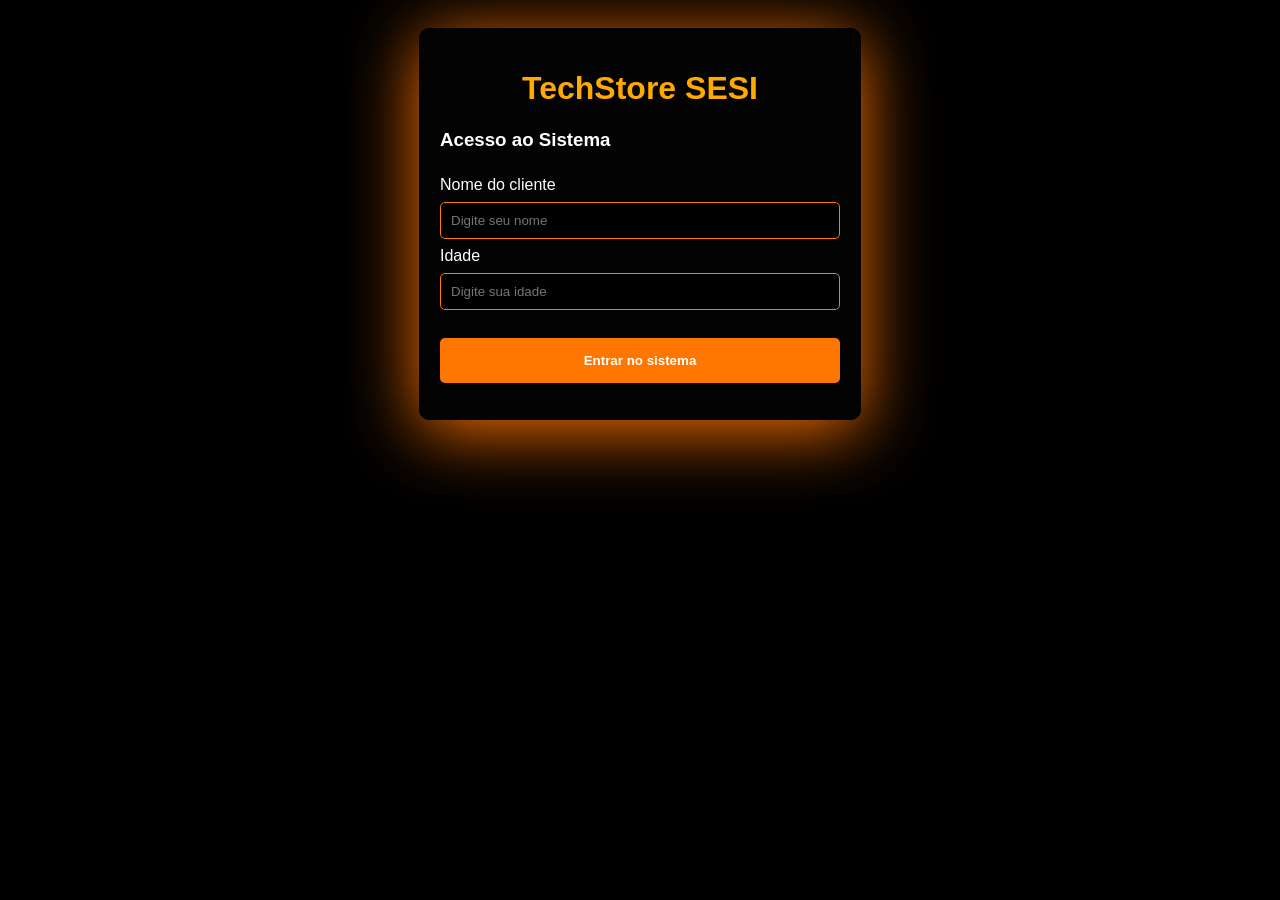
<file: index.html>
<!DOCTYPE html>
<html lang="pt-br">
<head>
    <meta charset="UTF-8">
    <meta name="viewport" content="width=device-width, initial-scale=1.0">
    <title>TechStore SESI - Acesso</title>
    <link rel="stylesheet" href="style.css">
</head>
<body>
    <div class="container">

        <h1>TechStore SESI</h1>

        <section class="formulario">

            <h3>Acesso ao Sistema</h3>

            <label for="inputNome">Nome do cliente</label>
            <input type="text" id="inputNome" placeholder="Digite seu nome" required>

            <label for="inputIdade">Idade</label>
            <input type="number" id="inputIdade" placeholder="Digite sua idade" min="0" required>

            <button onclick="validarAcesso()">
                Entrar no sistema
            </button>

        </section>

        <p id="mensagem"></p>

    </div>

    <script src="começo.js"></script>
</body>
</html>
</file>
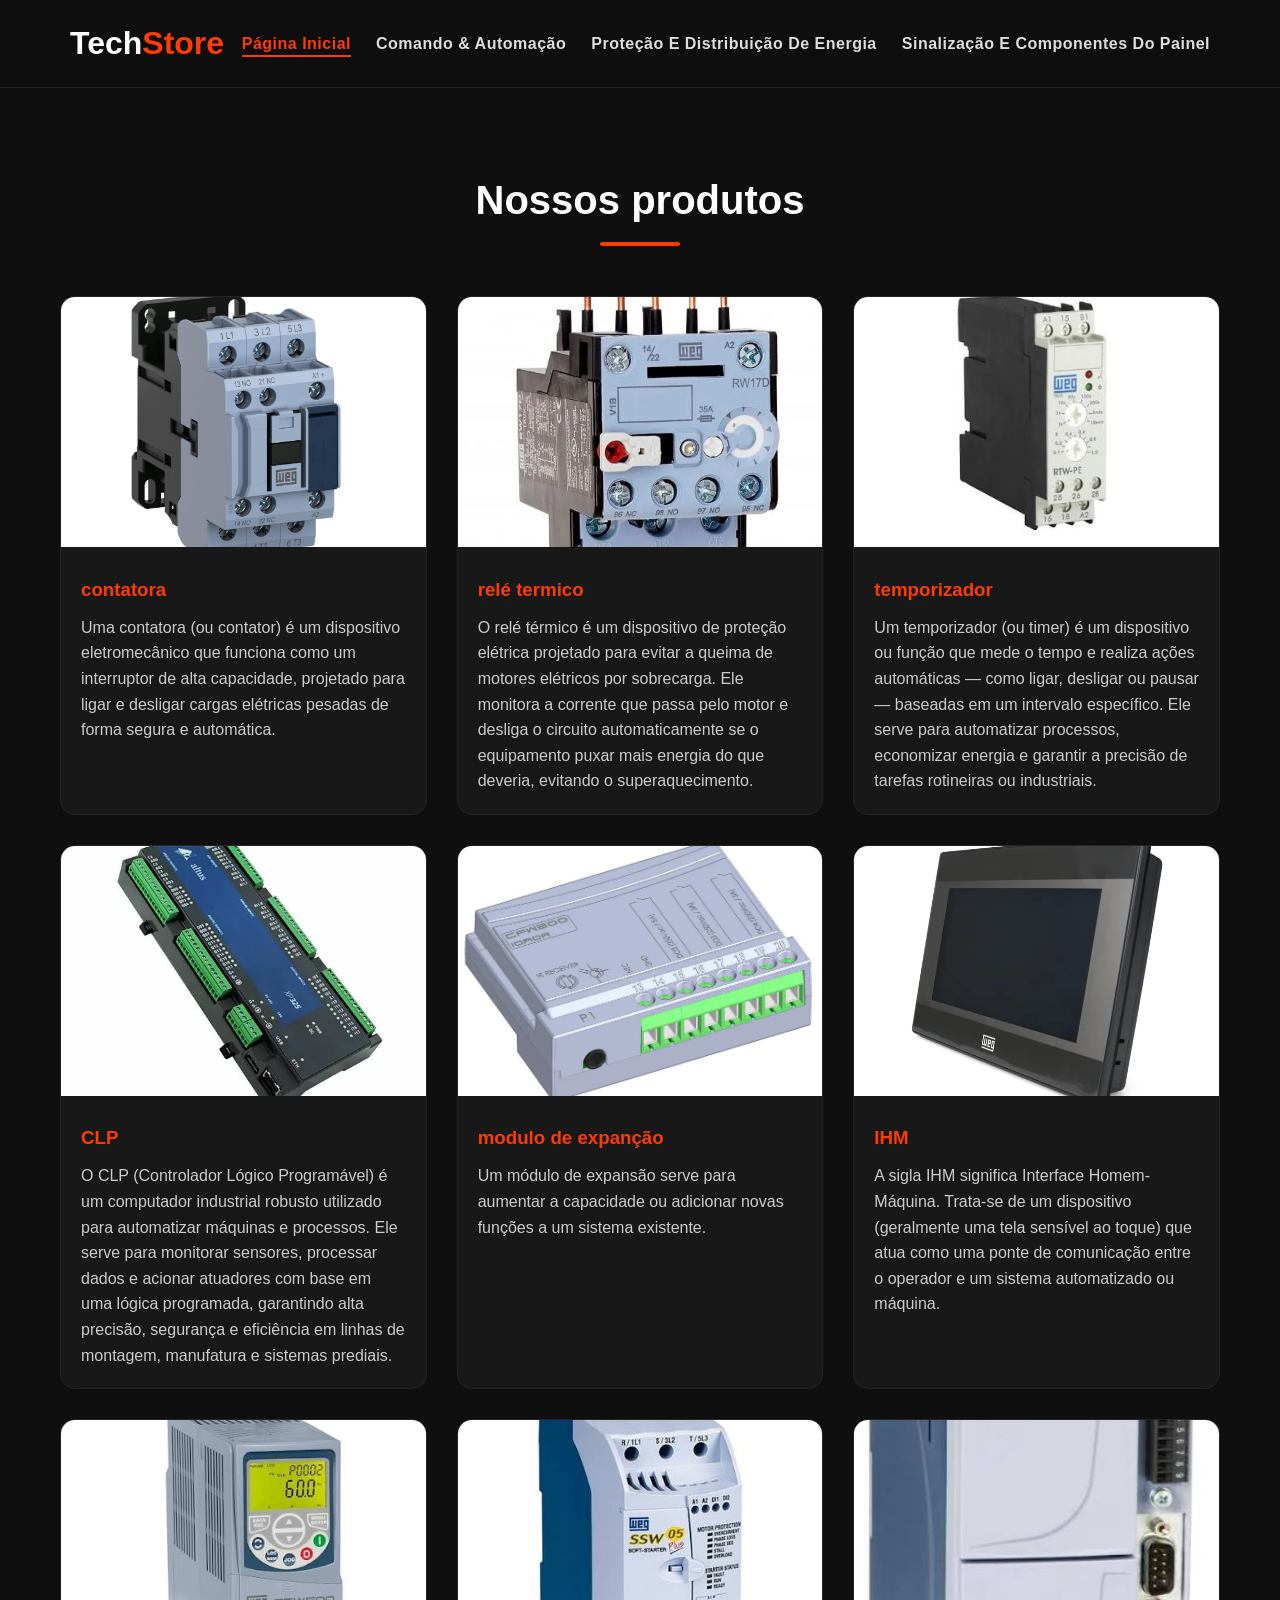
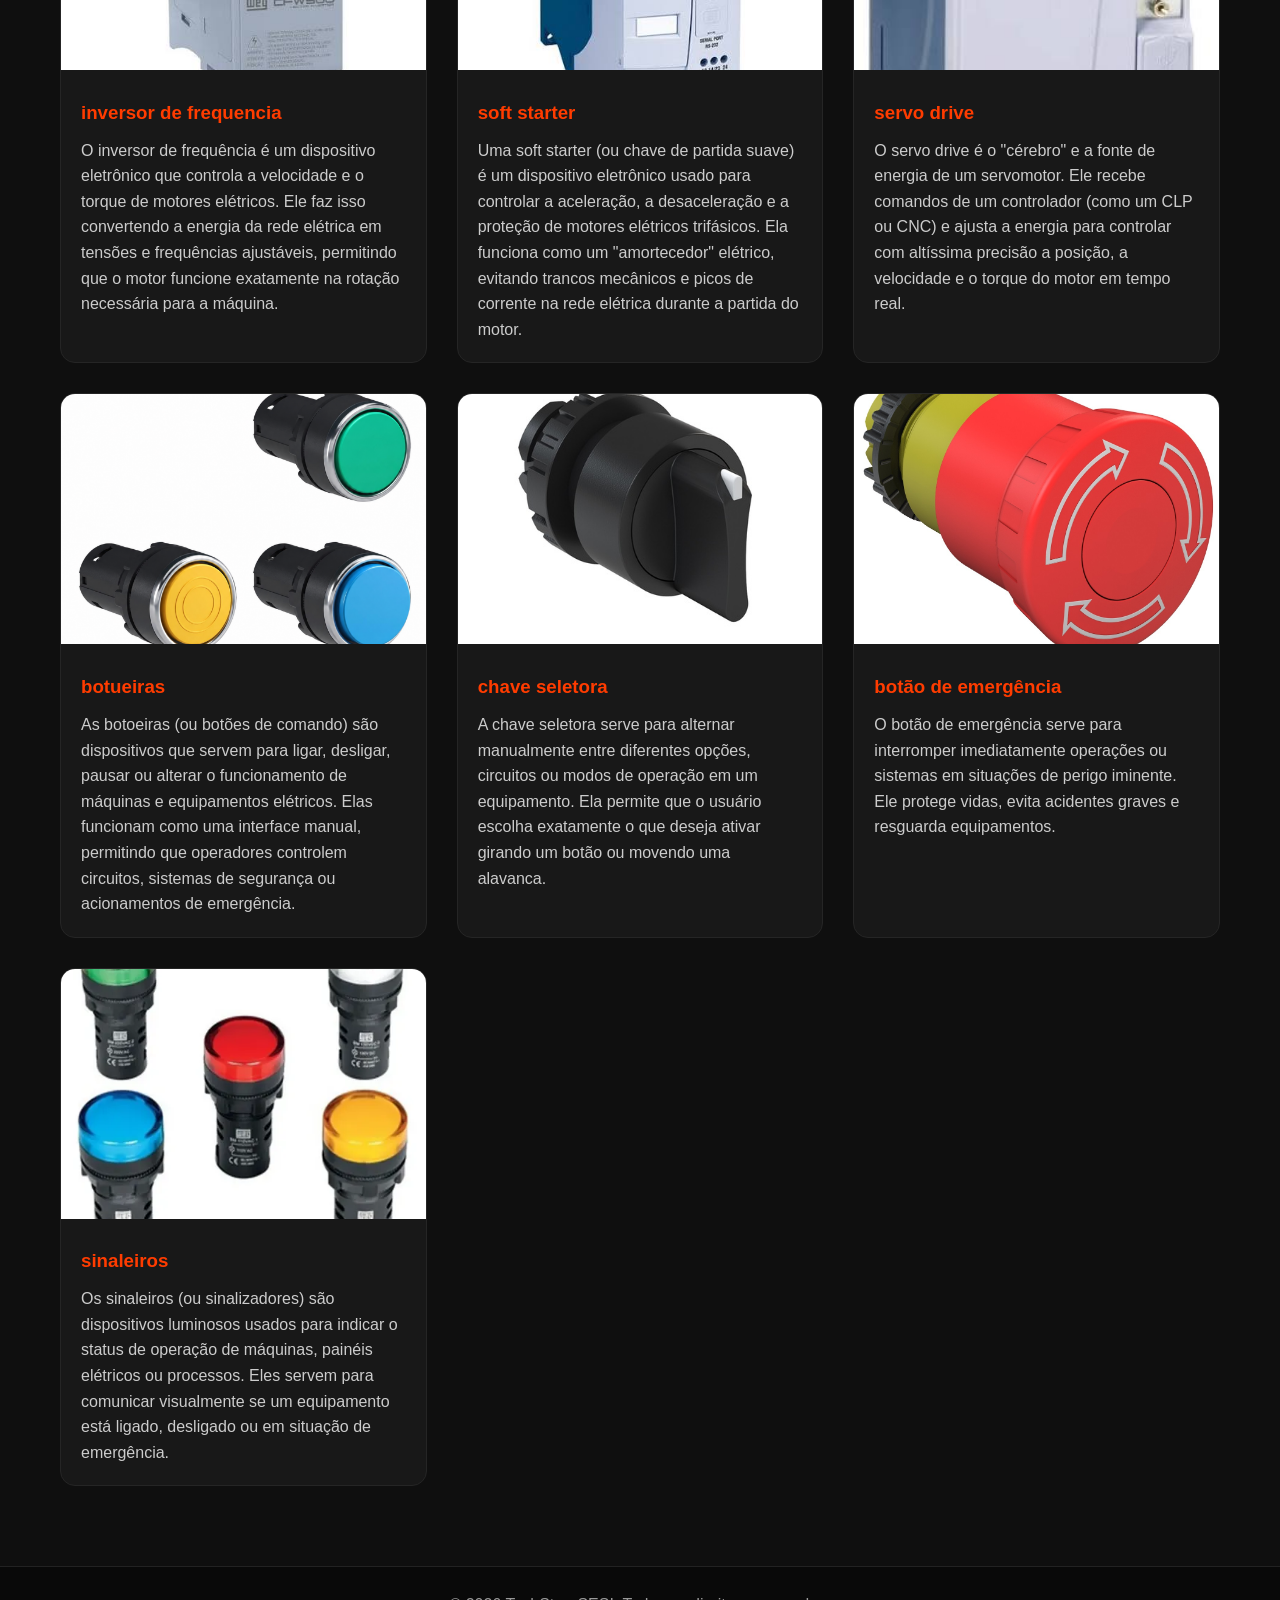
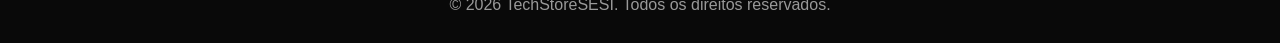
<file: comando_e_automacao.html>
<!DOCTYPE html>
<html lang="pt-BR">
<head>
    <meta charset="UTF-8">
    <meta name="viewport" content="width=device-width, initial-scale=1.0">
    <title>TechStore_SESI | Modelos</title>
    <link rel="stylesheet" href="trabaio.css">
</head>
<body>

    <header>
        <nav class="navbar">
            <div class="logo">
                <h1>Tech<span>Store</span></h1>
            </div>
            <ul class="nav-links">
                <li><a href="trabaio.html" class="active">Página Inicial</a></li>
                <li><a href="comando_e_automacao.html">Comando & Automação</a></li>
                <li><a href="protecao_e_distribuicao_alimentação.html">Proteção e Distribuição de Energia</a></li>
                <li><a href="sinalizacao_e_componentes_do_painel.html">Sinalização e Componentes do Painel</a></li>
            </ul>
        </nav>
    </header>

    <main class="container">
        <h2 class="section-title">Nossos produtos</h2>
        
        <div class="motos-grid">
            


            <div class="moto-card">
                <img src="contatora.jpg" alt="Moto Adventure" class="moto-img">
                <div class="moto-info">
                    <h3>contatora</h3>
                    <p>Uma contatora (ou contator) é um dispositivo eletromecânico que funciona como um interruptor de alta capacidade, projetado para ligar e desligar cargas elétricas pesadas de forma segura e automática.</p>
                </div>
            </div>

            <div class="moto-card">
                <img src="rele termico1.png" alt="Moto Custom" class="moto-img">
                <div class="moto-info">
                    <h3>relé termico</h3>
                    <p>O relé térmico é um dispositivo de proteção elétrica projetado para evitar a queima de motores elétricos por sobrecarga. Ele monitora a corrente que passa pelo motor e desliga o circuito automaticamente se o equipamento puxar mais energia do que deveria, evitando o superaquecimento.</p>
                </div>
            </div>

            <div class="moto-card">
                <img src="temporizador.jpg" alt="Moto Custom" class="moto-img">
                <div class="moto-info">
                    <h3>temporizador</h3>
                    <p>Um temporizador (ou timer) é um dispositivo ou função que mede o tempo e realiza ações automáticas — como ligar, desligar ou pausar — baseadas em um intervalo específico. Ele serve para automatizar processos, economizar energia e garantir a precisão de tarefas rotineiras ou industriais.</p>
                </div>
            </div>

            <div class="moto-card">
                <img src="CLP.webp" alt="Moto Custom" class="moto-img">
                <div class="moto-info">
                    <h3>CLP</h3>
                    <p>O CLP (Controlador Lógico Programável) é um computador industrial robusto utilizado para automatizar máquinas e processos. Ele serve para monitorar sensores, processar dados e acionar atuadores com base em uma lógica programada, garantindo alta precisão, segurança e eficiência em linhas de montagem, manufatura e sistemas prediais.</p>
                </div>
            </div>

            <div class="moto-card">
                <img src="modulo de expanção.webp" alt="Moto Custom" class="moto-img">
                <div class="moto-info">
                    <h3>modulo de expanção</h3>
                    <p>Um módulo de expansão serve para aumentar a capacidade ou adicionar novas funções a um sistema existente.</p>
                </div>
            </div>

            <div class="moto-card">
                <img src="IHM.webp" alt="Honda Africa Twin" class="moto-img">
                <div class="moto-info">
                    <h3>IHM</h3>
                    <p>A sigla IHM significa Interface Homem-Máquina. Trata-se de um dispositivo (geralmente uma tela sensível ao toque) que atua como uma ponte de comunicação entre o operador e um sistema automatizado ou máquina.</p>
                </div>
            </div>

            <div class="moto-card">
                <img src="inversor de frequencia.jpg" alt="Honda Africa Twin" class="moto-img">
                <div class="moto-info">
                    <h3>inversor de frequencia</h3>
                    <p>O inversor de frequência é um dispositivo eletrônico que controla a velocidade e o torque de motores elétricos. Ele faz isso convertendo a energia da rede elétrica em tensões e frequências ajustáveis, permitindo que o motor funcione exatamente na rotação necessária para a máquina.</p>
                </div>
            </div>

            <div class="moto-card">
                <img src="soft starter.jpg" alt="Moto Custom" class="moto-img">
                <div class="moto-info">
                    <h3>soft starter</h3>
                    <p>Uma soft starter (ou chave de partida suave) é um dispositivo eletrônico usado para controlar a aceleração, a desaceleração e a proteção de motores elétricos trifásicos. Ela funciona como um "amortecedor" elétrico, evitando trancos mecânicos e picos de corrente na rede elétrica durante a partida do motor.</p>
                </div>
            </div>

            <div class="moto-card">
                <img src="servo drive.jpg" alt="Moto Custom" class="moto-img">
                <div class="moto-info">
                    <h3>servo drive</h3>
                    <p>O servo drive é o "cérebro" e a fonte de energia de um servomotor. Ele recebe comandos de um controlador (como um CLP ou CNC) e ajusta a energia para controlar com altíssima precisão a posição, a velocidade e o torque do motor em tempo real.</p>
                </div>
            </div>

            <div class="moto-card">
                <img src="botueiras1.png" alt="Moto Custom" class="moto-img">
                <div class="moto-info">
                    <h3>botueiras</h3>
                    <p>As botoeiras (ou botões de comando) são dispositivos que servem para ligar, desligar, pausar ou alterar o funcionamento de máquinas e equipamentos elétricos. Elas funcionam como uma interface manual, permitindo que operadores controlem circuitos, sistemas de segurança ou acionamentos de emergência.</p>
                </div>
            </div>
            
            <div class="moto-card">
                <img src="chave_seletora.jpg" alt="Suzuki V-Strom 650" class="moto-img">
                <div class="moto-info">
                    <h3>chave seletora</h3>
                    <p>A chave seletora serve para alternar manualmente entre diferentes opções, circuitos ou modos de operação em um equipamento. Ela permite que o usuário escolha exatamente o que deseja ativar girando um botão ou movendo uma alavanca.</p>
                </div>
            </div>

            <div class="moto-card">
                <img src="botão de emrgência.jpg" alt="Suzuki V-Strom 650" class="moto-img">
                <div class="moto-info">
                    <h3>botão de emergência</h3>
                    <p>O botão de emergência serve para interromper imediatamente operações ou sistemas em situações de perigo iminente. Ele protege vidas, evita acidentes graves e resguarda equipamentos.</p>
                </div>
            </div>

            <div class="moto-card">
                <img src="sinaleiros.webp" alt="Suzuki V-Strom 650" class="moto-img">
                <div class="moto-info">
                    <h3>sinaleiros</h3>
                    <p>Os sinaleiros (ou sinalizadores) são dispositivos luminosos usados para indicar o status de operação de máquinas, painéis elétricos ou processos. Eles servem para comunicar visualmente se um equipamento está ligado, desligado ou em situação de emergência.</p>
                </div>
            </div>
           
         
            
        </div>
      
    </main>

    <footer>
        <p>&copy; 2026 TechStoreSESI. Todos os direitos reservados.</p>
    </footer>

</body>
</html>
</file>
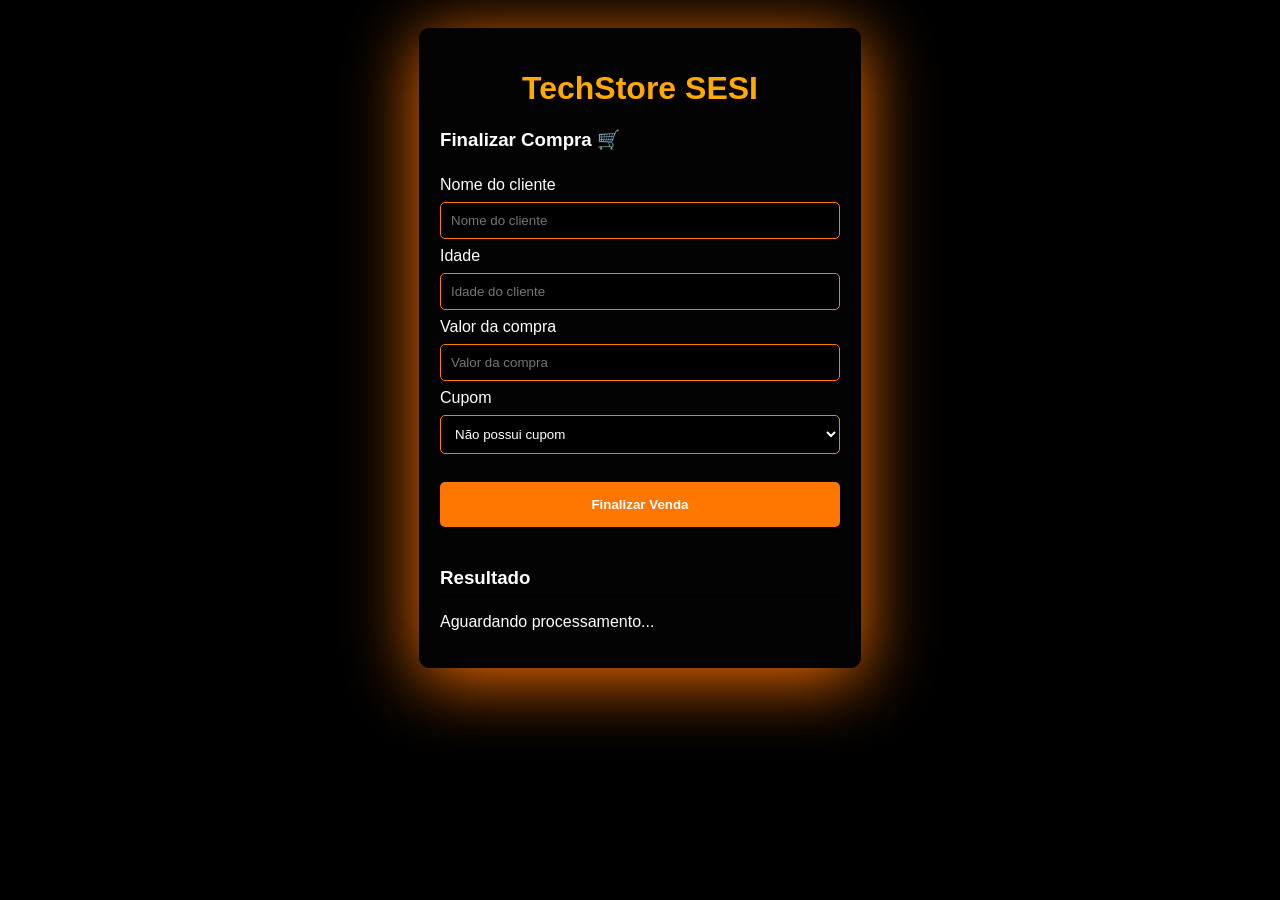
<file: finalizar.html>
<!DOCTYPE html>
<html lang="pt-br">
<head>
    <meta charset="UTF-8">
    <meta name="viewport" content="width=device-width, initial-scale=1.0">
    <title>TechStore SESI | Finalizar Compra</title>
    <link rel="stylesheet" href="style.css">
</head>
<body>

<div class="container">
    <h1>TechStore SESI</h1>

    <section class="formulario">

        <h3>Finalizar Compra 🛒</h3>

        <label for="inputNome">Nome do cliente</label>
        <input type="text" id="inputNome" placeholder="Nome do cliente">

        <label for="inputIdade">Idade</label>
        <input type="number" id="inputIdade" placeholder="Idade do cliente" min="0">

        <label for="inputValor">Valor da compra</label>
        <input type="number" id="inputValor" placeholder="Valor da compra">

        <label for="inputCupom">Cupom</label>
        <select id="inputCupom">
            <option value="false">Não possui cupom</option>
            <option value="true">Possui cupom (15% OFF)</option>
        </select>

        <button id="btnfinalizar" onclick="executarSistema()">
            Finalizar Venda
        </button>

    </section>

    <hr>

    <section id="feedback">

        <h3>Resultado</h3>

        <p id="mensagem-autorizacao">Aguardando processamento...</p>

        <div id="venda-concluida" style="display:none; color:green; font-weight:bold; font-size:18px; margin-top:10px;">
            ✅ VENDA CONCLUÍDA COM SUCESSO!
        </div>

        <div id="relatorio-final" class="card" style="display:none;"></div>

    </section>
</div>

<script src="final.js"></script>

</body>
</html>
</file>
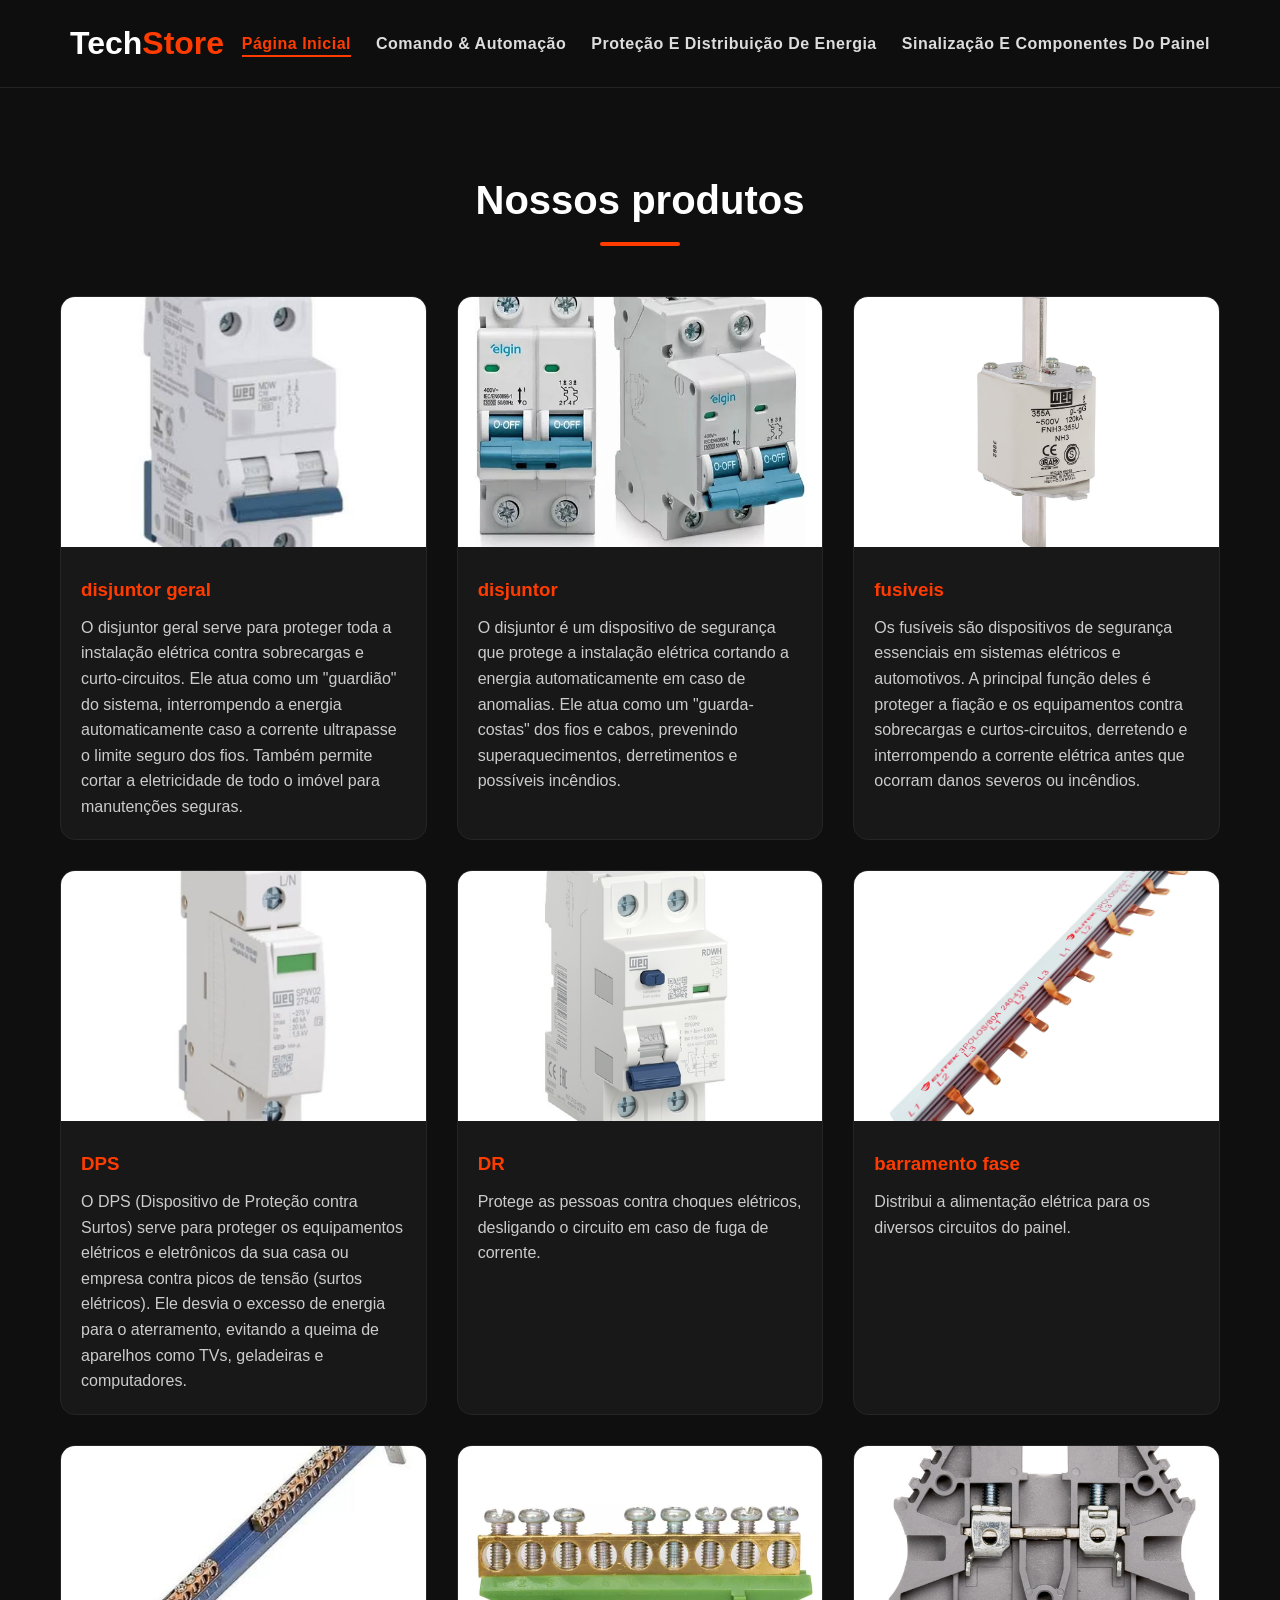
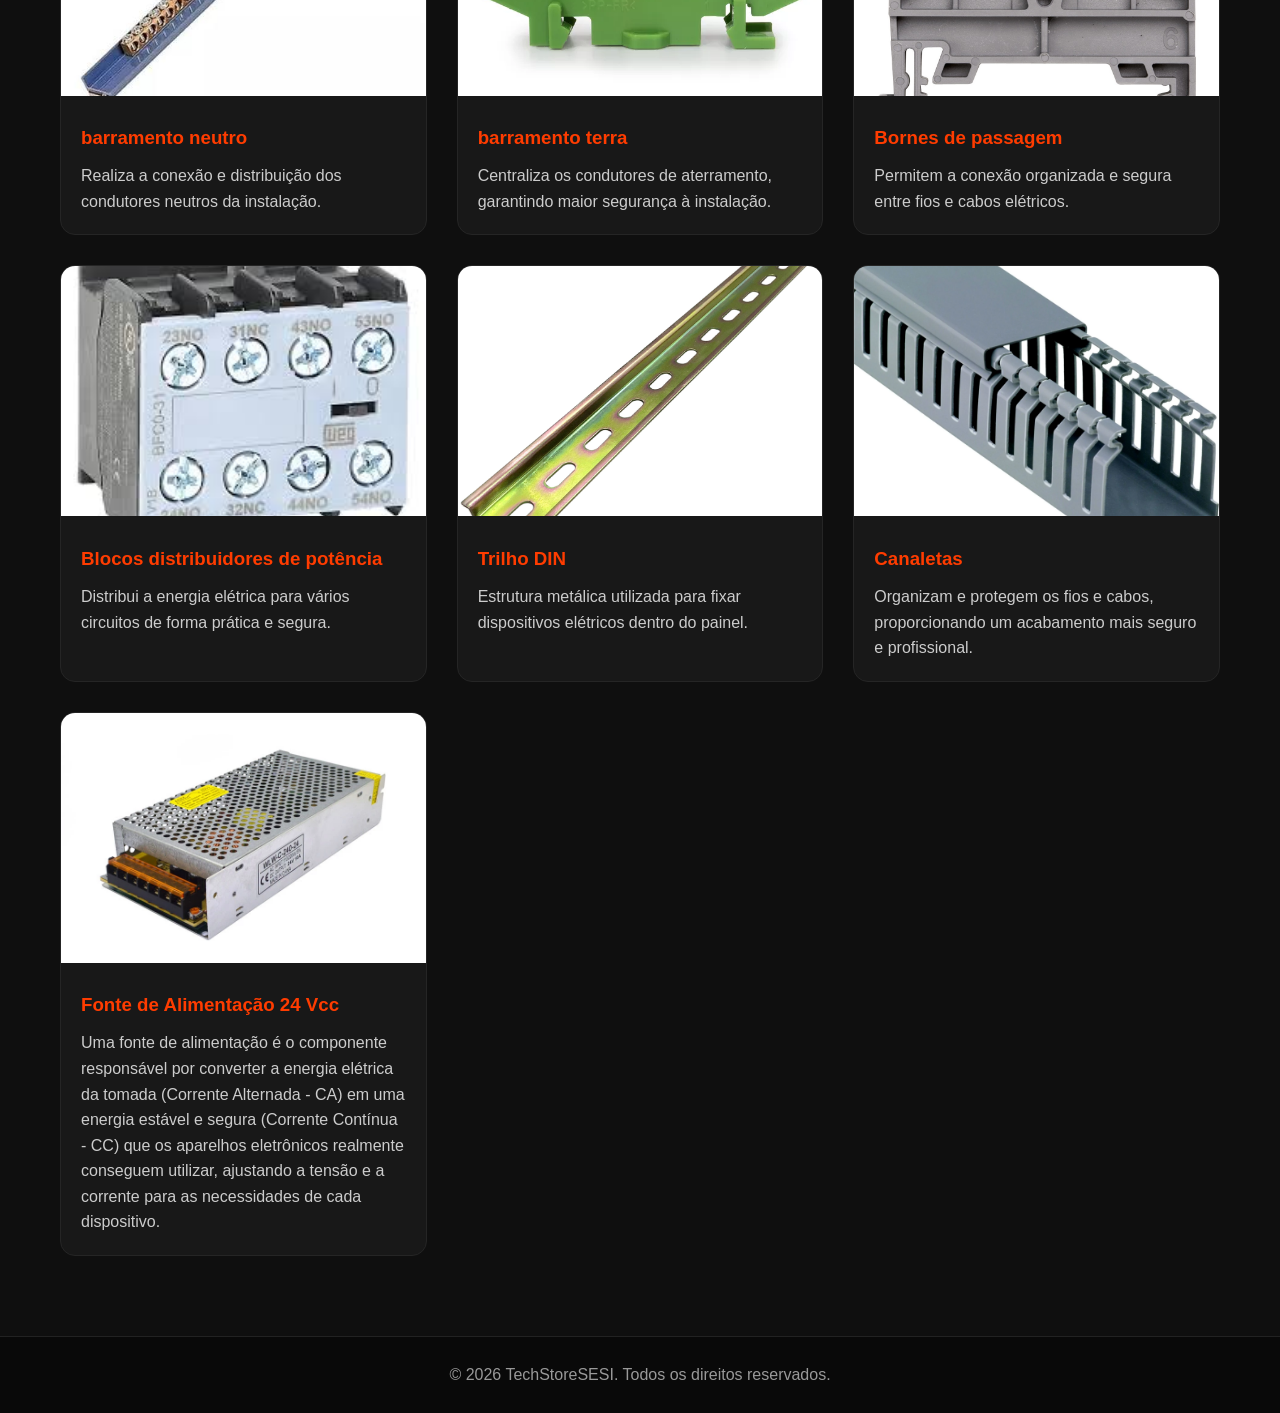
<file: protecao_e_distribuicao_alimentação.html>
<!DOCTYPE html>
<html lang="pt-BR">
<head>
    <meta charset="UTF-8">
    <meta name="viewport" content="width=device-width, initial-scale=1.0">
    <title>TechStore_SESI | Modelos</title>
    <link rel="stylesheet" href="trabaio.css">
</head>
<body>

    <header>
        <nav class="navbar">
            <div class="logo">
                <h1>Tech<span>Store</span></h1>
            </div>
            <ul class="nav-links">
                <li><a href="trabaio.html" class="active">Página Inicial</a></li>
                <li><a href="comando_e_automacao.html">Comando & Automação</a></li>
                <li><a href="protecao_e_distribuicao_alimentação.html">Proteção e Distribuição de Energia</a></li>
                <li><a href="sinalizacao_e_componentes_do_painel.html">Sinalização e Componentes do Painel</a></li>
            </ul>
    </header>

    <main class="container">
        <h2 class="section-title">Nossos produtos</h2>
        
        <div class="motos-grid">
            <div class="moto-card">
                <img src="disjuntor geral.webp" alt="Moto Esportiva" class="moto-img">
                <div class="moto-info">
                    <h3>disjuntor geral</h3>
                    <p>O disjuntor geral serve para proteger toda a instalação elétrica contra sobrecargas e curto-circuitos. Ele atua como um "guardião" do sistema, interrompendo a energia automaticamente caso a corrente ultrapasse o limite seguro dos fios. Também permite cortar a eletricidade de todo o imóvel para manutenções seguras.</p>
                </div>
            </div>

            <div class="moto-card">
                <img src="disjuntor.webp" alt="Moto Custom" class="moto-img">
                <div class="moto-info">
                    <h3>disjuntor</h3>
                    <p>O disjuntor é um dispositivo de segurança que protege a instalação elétrica cortando a energia automaticamente em caso de anomalias. Ele atua como um "guarda-costas" dos fios e cabos, prevenindo superaquecimentos, derretimentos e possíveis incêndios.</p>
                </div>
            </div>


            <div class="moto-card">
                <img src="fusiveis.jpg" alt="Moto Adventure" class="moto-img">
                <div class="moto-info">
                    <h3>fusiveis</h3>
                    <p>Os fusíveis são dispositivos de segurança essenciais em sistemas elétricos e automotivos. A principal função deles é proteger a fiação e os equipamentos contra sobrecargas e curtos-circuitos, derretendo e interrompendo a corrente elétrica antes que ocorram danos severos ou incêndios.</p>
                </div>
            </div>

            <div class="moto-card">
                <img src="DPS.webp" alt="Moto Custom" class="moto-img">
                <div class="moto-info">
                    <h3>DPS</h3>
                    <p>O DPS (Dispositivo de Proteção contra Surtos) serve para proteger os equipamentos elétricos e eletrônicos da sua casa ou empresa contra picos de tensão (surtos elétricos). Ele desvia o excesso de energia para o aterramento, evitando a queima de aparelhos como TVs, geladeiras e computadores.</p>
                </div>
            </div>

            <div class="moto-card">
                <img src="DR.jpg" alt="Moto Custom" class="moto-img">
                <div class="moto-info">
                    <h3>DR </h3>
                    <p>Protege as pessoas contra choques elétricos, desligando o circuito em caso de fuga de corrente.</p>
                </div>
            </div>

            <div class="moto-card">
                <img src="barramento fase.webp" alt="Moto Custom" class="moto-img">
                <div class="moto-info">
                    <h3>barramento fase </h3>
                    <p>Distribui a alimentação elétrica para os diversos circuitos do painel.</p>
                </div>
            </div>

            <div class="moto-card">
                <img src="barramento neutro.jpg" alt="Moto Custom" class="moto-img">
                <div class="moto-info">
                    <h3>barramento neutro</h3>
                    <p>Realiza a conexão e distribuição dos condutores neutros da instalação.</p>
                </div>
            </div>

            <div class="moto-card">
                <img src="barramento terra.webp" alt="Honda Africa Twin" class="moto-img">
                <div class="moto-info">
                    <h3>barramento terra</h3>
                    <p>Centraliza os condutores de aterramento, garantindo maior segurança à instalação.</p>
                </div>
            </div>

            <div class="moto-card">
                <img src="Bornes de passagem.jpg" alt="Honda Africa Twin" class="moto-img">
                <div class="moto-info">
                    <h3>Bornes de passagem</h3>
                    <p>Permitem a conexão organizada e segura entre fios e cabos elétricos.</p>
                </div>
            </div>

            <div class="moto-card">
                <img src="Blocos distribuidores de potência.jpg" alt="Moto Custom" class="moto-img">
                <div class="moto-info">
                    <h3>Blocos distribuidores de potência</h3>
                    <p>Distribui a energia elétrica para vários circuitos de forma prática e segura.</p>
                </div>
            </div>

            <div class="moto-card">
                <img src="Trilho DIN.webp" alt="Moto Custom" class="moto-img">
                <div class="moto-info">
                    <h3>Trilho DIN </h3>
                    <p>Estrutura metálica utilizada para fixar dispositivos elétricos dentro do painel.</p>
                </div>
            </div>

            <div class="moto-card">
                <img src="Canaletas.webp" alt="Moto Custom" class="moto-img">
                <div class="moto-info">
                    <h3>Canaletas</h3>
                    <p>Organizam e protegem os fios e cabos, proporcionando um acabamento mais seguro e profissional.</p>
                </div>
            </div>
            
            <div class="moto-card">
                <img src="Fonte de Alimentação (24 Vcc, por exemplo).webp" alt="Suzuki V-Strom 650" class="moto-img">
                <div class="moto-info">
                    <h3>Fonte de Alimentação 24 Vcc</h3>
                    <p>Uma fonte de alimentação é o componente responsável por converter a energia elétrica da tomada (Corrente Alternada - CA) em uma energia estável e segura (Corrente Contínua - CC) que os aparelhos eletrônicos realmente conseguem utilizar, ajustando a tensão e a corrente para as necessidades de cada dispositivo.</p>
                </div>
            </div>

          
        </div>
      
    </main>

    <footer>
        <p>&copy; 2026 TechStoreSESI. Todos os direitos reservados.</p>
    </footer>

</body>
</html>
</file>
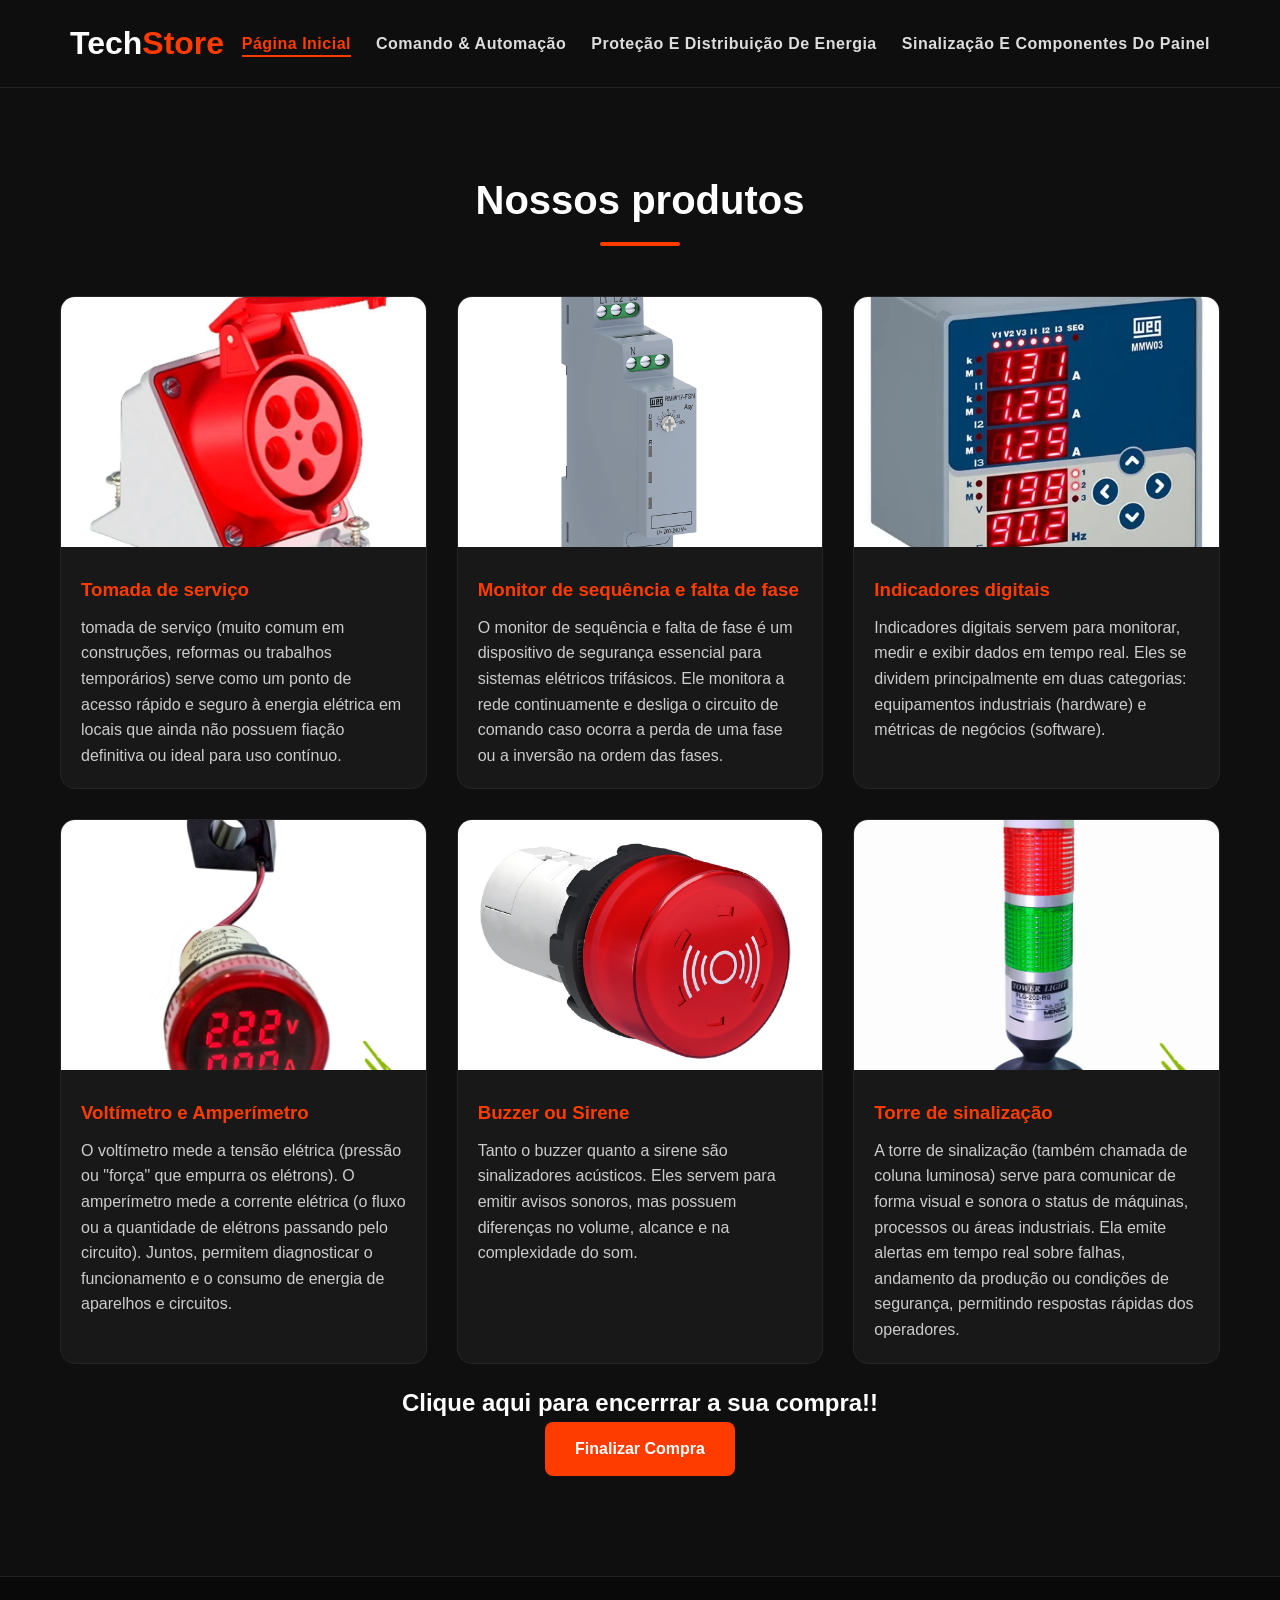
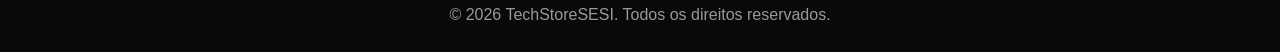
<file: sinalizacao_e_componentes_do_painel.html>
<!DOCTYPE html>
<html lang="pt-BR">
<head>
    <meta charset="UTF-8">
    <meta name="viewport" content="width=device-width, initial-scale=1.0">
    <title>TechStore_SESI | Modelos</title>
    <link rel="stylesheet" href="trabaio.css">
</head>
<body>

    <header>
        <nav class="navbar">
            <div class="logo">
                <h1>Tech<span>Store</span></h1>
            </div>
            <ul class="nav-links">
                <li><a href="trabaio.html" class="active">Página Inicial</a></li>
                <li><a href="comando_e_automacao.html">Comando & Automação</a></li>
                <li><a href="protecao_e_distribuicao_alimentação.html">Proteção e Distribuição de Energia</a></li>
                <li><a href="sinalizacao_e_componentes_do_painel.html">Sinalização e Componentes do Painel</a></li>
            </ul>
        </nav>
    </header>

    <main class="container">
        <h2 class="section-title">Nossos produtos</h2>
        
        <div class="motos-grid">
            <div class="moto-card">
                <img src="Tomada de serviço.webp" alt="Moto Esportiva" class="moto-img">
                <div class="moto-info">
                    <h3>Tomada de serviço</h3>
                    <p>tomada de serviço (muito comum em construções, reformas ou trabalhos temporários) serve como um ponto de acesso rápido e seguro à energia elétrica em locais que ainda não possuem fiação definitiva ou ideal para uso contínuo.</p>
                </div>
            </div>

            <div class="moto-card">
                <img src="Monitor de sequência e falta de fase.jpg" alt="Moto Custom" class="moto-img">
                <div class="moto-info">
                    <h3>Monitor de sequência e falta de fase</h3>
                    <p>O monitor de sequência e falta de fase é um dispositivo de segurança essencial para sistemas elétricos trifásicos. Ele monitora a rede continuamente e desliga o circuito de comando caso ocorra a perda de uma fase ou a inversão na ordem das fases.</p>
                </div>
            </div>


            <div class="moto-card">
                <img src="Indicadores digitais.webp" alt="Moto Adventure" class="moto-img">
                <div class="moto-info">
                    <h3>Indicadores digitais</h3>
                    <p>Indicadores digitais servem para monitorar, medir e exibir dados em tempo real. Eles se dividem principalmente em duas categorias: equipamentos industriais (hardware) e métricas de negócios (software).</p>
                </div>
            </div>

            <div class="moto-card">
                <img src="Voltímetro e Amperímetro.jpg" alt="Moto Custom" class="moto-img">
                <div class="moto-info">
                    <h3>Voltímetro e Amperímetro</h3>
                    <p>O voltímetro mede a tensão elétrica (pressão ou "força" que empurra os elétrons). O amperímetro mede a corrente elétrica (o fluxo ou a quantidade de elétrons passando pelo circuito). Juntos, permitem diagnosticar o funcionamento e o consumo de energia de aparelhos e circuitos.</p>
                </div>
            </div>

            <div class="moto-card">
                <img src="Buzzer ou Sirene.jpg" alt="Moto Custom" class="moto-img">
                <div class="moto-info">
                    <h3>Buzzer ou Sirene</h3>
                    <p>Tanto o buzzer quanto a sirene são sinalizadores acústicos. Eles servem para emitir avisos sonoros, mas possuem diferenças no volume, alcance e na complexidade do som.</p>
                </div>
            </div>

            <div class="moto-card">
                <img src="Torre de sinalização.png" alt="Moto Custom" class="moto-img">
                <div class="moto-info">
                    <h3>Torre de sinalização </h3>
                    <p>A torre de sinalização (também chamada de coluna luminosa) serve para comunicar de forma visual e sonora o status de máquinas, processos ou áreas industriais. Ela emite alertas em tempo real sobre falhas, andamento da produção ou condições de segurança, permitindo respostas rápidas dos operadores.</p>
                </div>
            </div>

         
            
        </div>

        <section class="final">
            <h2>Clique aqui para encerrrar a sua compra!!</h2>
            <a href="finalizar.html" class="btn">Finalizar Compra</a>
        </section>
    
      
    </main>

    <footer>
        <p>&copy; 2026 TechStoreSESI. Todos os direitos reservados.</p>
    </footer>

</body>
</html>
</file>
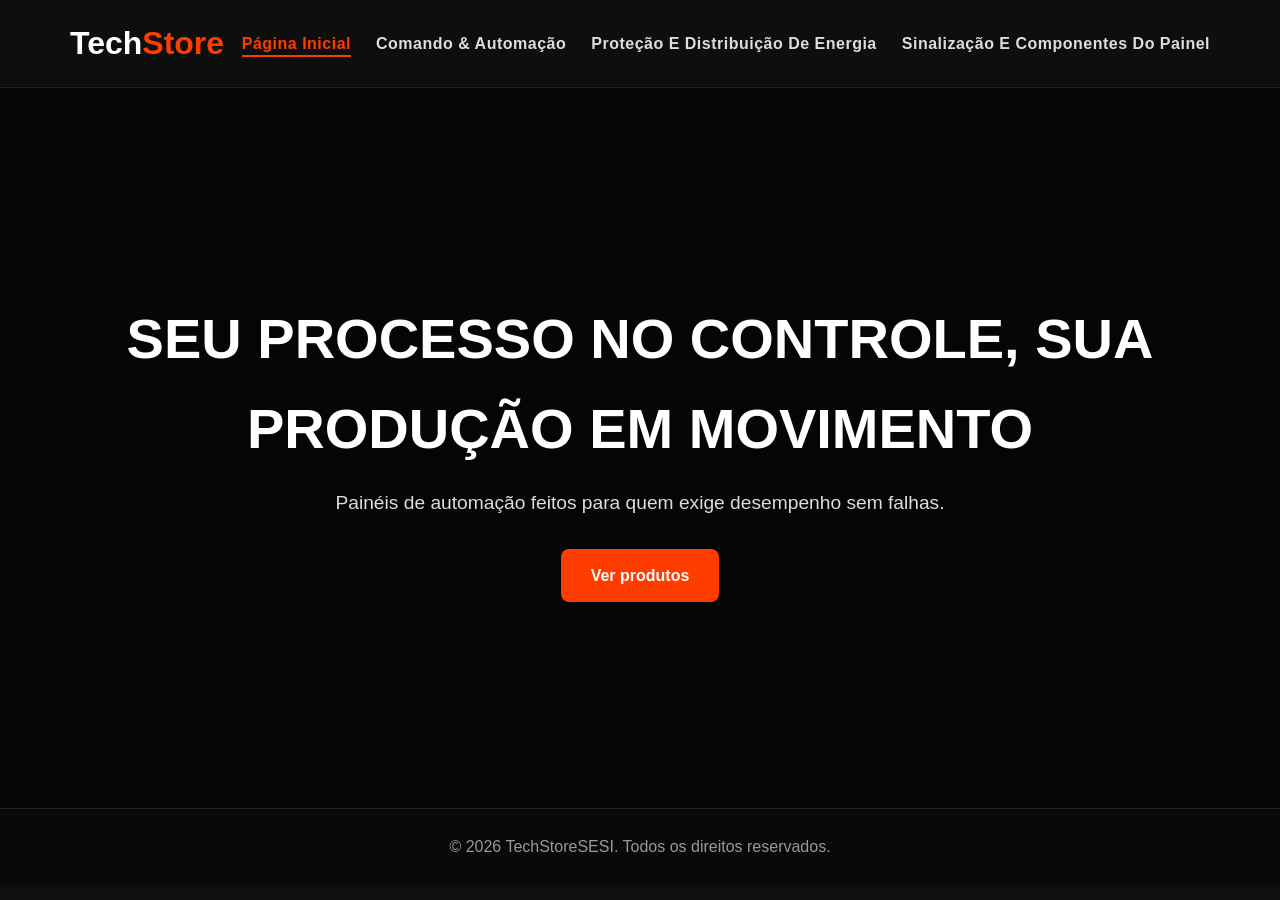
<file: trabaio.html>
<!DOCTYPE html>
<html lang="pt-BR">
<head>
    <meta charset="UTF-8">
    <meta name="viewport" content="width=device-width, initial-scale=1.0">
    <title>TechStore_SESI | Home</title>
    <link rel="stylesheet" href="trabaio.css">
</head>
<body>

    <header>
        <nav class="navbar">
            <div class="logo">
                <h1>Tech<span>Store</span></h1>
            </div>
            <ul class="nav-links">
                <li><a href="trabaio.html" class="active">Página Inicial</a></li>
                <li><a href="comando_e_automacao.html">Comando & Automação</a></li>
                <li><a href="protecao_e_distribuicao_alimentação.html">Proteção e Distribuição de Energia</a></li>
                <li><a href="sinalizacao_e_componentes_do_painel.html">Sinalização e Componentes do Painel</a></li>
            </ul>
        </nav>
    </header>

    <section class="hero">
        <h2>Seu processo no controle, sua produção em movimento</h2>
        <p>Painéis de automação feitos para quem exige desempenho sem falhas.</p>
        <a href="comando_e_automacao.html" class="btn">Ver produtos</a>
    </section>

    
       
           
         </p>

        </div>
     
    </main>

    <footer>
        <p>&copy; 2026 TechStoreSESI. Todos os direitos reservados.</p>
      
    </footer>

</body>
</html>
</file>
<file: style.css>
body{
    background-color: #000000;
    color: #ffffff;
    font-family: 'Segoe UI', sans-serif;
    display: flex;
    justify-content: center;
    padding: 20px;
}
.container{
    width: 400px;
    background-color: #030303;
    padding: 20px;
    border-radius: 10px;
    border: 1PX solid #000000;
    box-shadow: 0 10px 70px rgb(255, 115, 0);
}

h1{
    color: #ffaa00;
    text-align: center;
}

h3{
    color: #ffffff;
    border-bottom: 1px solid #000000;
    padding-bottom: 5px;
}

.card {

    padding: 15px;
    border-radius: 5px;
    padding: 15px;
    border-left: 5px solid #000000;
}

button{
    width: 100%;
    padding: 15px;
    margin-top: 20px;
    background-color: #ff7700;
    border: none;    
    border-radius: 5px;
    font-weight: bold;
    cursor: pointer;
    transition: o.3s;
    color: #ffffff;
}

button:hover{
    background-color: #ff9a3b;
    color: #ffffff;
}

ul{
    list-style: none;
    padding: 0;

}

li{
    padding: 5px 0;
    color: #ccc;
}

input, select{
    width: 100%;
    padding: 10px;
    margin: 8px 0;
    border-radius: 5px;
    border: 1px solid #ff7b00;
    background-color: #000000;
    color: white;
    box-sizing: border-box;
}
hr{
   border: 0;
   border-top: lpx solid #000000;
   margin: 20px 0; 
}
</file>
<file: trabaio.css>
.nav-links a {
    text-transform: capitalize;
    font-weight: 600;
    letter-spacing: 0.5px;
}

* {
    margin: 0;
    padding: 0;
    box-sizing: border-box;
}

body {
    font-family: 'Segoe UI', sans-serif;
    background: #0f0f0f;
    color: #fff;
    line-height: 1.6;
}


header {
    background: rgba(15,15,15,0.95);
    backdrop-filter: blur(10px);
    position: sticky;
    top: 0;
    z-index: 1000;
    border-bottom: 1px solid #222;
}

.navbar {
    max-width: 1200px;
    margin: auto;
    padding: 18px 30px;
    display: flex;
    justify-content: space-between;
    align-items: center;
}

.logo h1 {
    font-size: 2rem;
    font-weight: 800;
    color: white;
}

.logo span {
    color: #ff3c00;
}

.nav-links {
    list-style: none;
    display: flex;
    gap: 25px;
}

.nav-links a {
    color: #ddd;
    text-decoration: none;
    font-weight: 600;
    transition: 0.3s;
    position: relative;
}

.nav-links a:hover,
.nav-links a.active {
    color: #ff3c00;
}

.nav-links a::after {
    content: "";
    width: 0;
    height: 2px;
    background: #ff3c00;
    position: absolute;
    bottom: -5px;
    left: 0;
    transition: 0.3s;
}

.nav-links a:hover::after,
.nav-links a.active::after {
    width: 100%;
}

.hero {
    min-height: 80vh;
    background:
        linear-gradient(rgba(0,0,0,.6), rgba(0,0,0,.7)),
        url("https://pt.vecteezy.com/foto/30470720-eletricista-trabalhando-dentro-fusivel-caixa-fechar-se-eletrico-painel-ai-gerado");
    background-size: cover;
    background-position: center;

    
    display: flex;
    flex-direction: column;
    justify-content: center;
    align-items: center;

    text-align: center;
    padding: 20px;
}

.hero h2 {
    font-size: 3.5rem;
    margin-bottom: 15px;
    text-transform: uppercase;
}

.hero p {
    font-size: 1.2rem;
    color: #ddd;
    margin-bottom: 30px;
}


.btn {
    display: inline-block;
    padding: 14px 30px;
    background: #ff3c00;
    color: white;
    text-decoration: none;
    border-radius: 8px;
    font-weight: bold;
    border: none;
    cursor: pointer;
    transition: 0.3s;
}

.btn:hover {
    background: #ff5a26;
    transform: translateY(-3px);
    box-shadow: 0 8px 20px rgba(255,60,0,0.4);
}


.container {
    max-width: 1200px;
    margin: auto;
    padding: 80px 20px;
}

.section-title {
    text-align: center;
    font-size: 2.5rem;
    margin-bottom: 50px;
    position: relative;
}

.section-title::after {
    content: "";
    width: 80px;
    height: 4px;
    background: #ff3c00;
    display: block;
    margin: 10px auto;
    border-radius: 20px;
}


.motos-grid {
    display: grid;
    grid-template-columns: repeat(auto-fit, minmax(320px, 1fr));
    gap: 30px;
}

.moto-card {
    background: #181818;
    border-radius: 15px;
    overflow: hidden;
    transition: 0.4s;
    border: 1px solid #252525;
}

.moto-card:hover {
    transform: translateY(-10px);
    box-shadow: 0 15px 35px rgba(255,60,0,.25);
}

.moto-img {
    width: 100%;
    height: 250px;
    object-fit: cover;
}

.moto-info {
    padding: 20px;
}

.moto-info h3 {
    margin-bottom: 10px;
    color: #ff3c00;
}

.moto-info p {
    color: #ccc;
}


.contact-form {
    max-width: 700px;
    margin: auto;
    background: #181818;
    padding: 35px;
    border-radius: 15px;
    border: 1px solid #252525;
}

.form-group {
    margin-bottom: 20px;
}

.form-group label {
    display: block;
    margin-bottom: 8px;
    font-weight: 600;
}

.form-group input,
.form-group textarea {
    width: 100%;
    padding: 14px;
    background: #111;
    color: white;
    border: 1px solid #333;
    border-radius: 8px;
    outline: none;
    transition: 0.3s;
}

.form-group input:focus,
.form-group textarea:focus {
    border-color: #ff3c00;
    box-shadow: 0 0 10px rgba(255,60,0,.3);
}


footer {
    background: #090909;
    text-align: center;
    padding: 25px;
    color: #999;
    border-top: 1px solid #222;
}


.hero h2,
.hero p,
.hero .btn {
    animation: fadeUp 1s ease forwards;
}

.hero p {
    animation-delay: .2s;
}

.hero .btn {
    animation-delay: .4s;
}

@keyframes fadeUp {
    from {
        opacity: 0;
        transform: translateY(30px);
    }
    to {
        opacity: 1;
        transform: translateY(0);
    }
}


@media (max-width: 768px) {

    .navbar {
        flex-direction: column;
        gap: 15px;
    }

    .hero h2 {
        font-size: 2.2rem;
    }

    .hero p {
        font-size: 1rem;
    }

    .section-title {
        font-size: 2rem;
    }

    .moto-img {
        height: 220px;
    }
}


.tabela-wrapper{
    overflow-x: auto;
}

.tabela-precos{
    width: 100%;
    border-collapse: collapse;
    background: #181818;
    border-radius: 12px;
    overflow: hidden;
    box-shadow: 0 10px 30px rgba(0,0,0,0.5);
}

.tabela-precos thead{
    background: #ff3c00;
}

.tabela-precos th{
    padding: 15px;
    text-align: left;
    color: white;
    font-size: 1rem;
}

.tabela-precos td{
    padding: 14px;
    border-bottom: 1px solid #2a2a2a;
    color: #ddd;
}

.tabela-precos tbody tr:hover{
    background: #222;
    transition: 0.3s;
}

.tabela-precos td:last-child{
    color: #00e676;
    font-weight: bold;
}
.botao{
    padding: 1px 10px;  
    line-height: 20px;  
    display: block;
    gap: 40px;
}
.final{
  

    display: flex;
    flex-direction: column;
    justify-content: center;
    align-items: center;

    text-align: center;
    padding: 20px;

}
</file>
